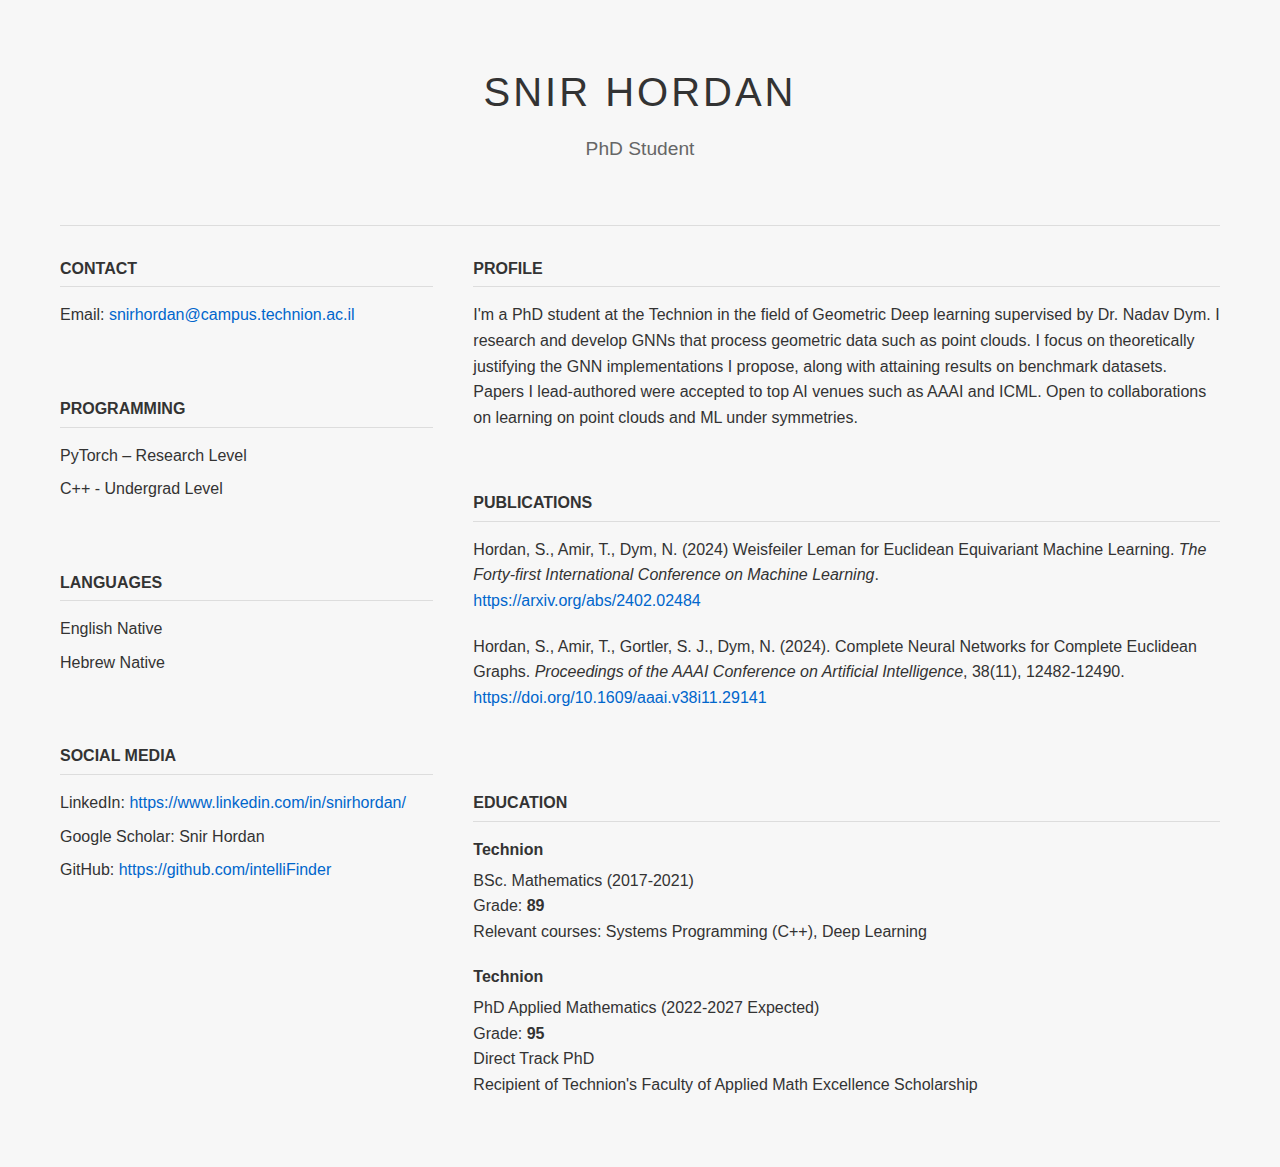
<file: index_old.html>
<!DOCTYPE html>
<html lang="en">
<head>
    <meta charset="UTF-8">
    <meta name="viewport" content="width=device-width, initial-scale=1.0">
    <title>Snir Hordan - PhD Student, Technion</title>
    <style>
        /* Global Styles */
        * {
            margin: 0;
            padding: 0;
            box-sizing: border-box;
            font-family: 'Helvetica Neue', Arial, sans-serif;
        }
        
        body {
            background-color: #f7f7f7;
            color: #333;
            line-height: 1.6;
            max-width: 1200px;
            margin: 0 auto;
            padding: 20px;
        }
        
        a {
            color: #0066cc;
            text-decoration: none;
            transition: color 0.3s;
        }
        
        a:hover {
            color: #004080;
            text-decoration: underline;
        }
        
        /* Header */
        header {
            text-align: center;
            padding: 40px 0;
            border-bottom: 1px solid #ddd;
            margin-bottom: 30px;
        }
        
        h1 {
            font-size: 2.5rem;
            letter-spacing: 3px;
            text-transform: uppercase;
            margin-bottom: 10px;
            font-weight: 400;
        }
        
        h2 {
            font-size: 1.2rem;
            color: #666;
            font-weight: 400;
            margin-bottom: 20px;
        }
        
        /* Main Content */
        .container {
            display: grid;
            grid-template-columns: 1fr 2fr;
            gap: 40px;
        }
        
        .left-column, .right-column {
            display: flex;
            flex-direction: column;
            gap: 30px;
        }
        
        /* Sections */
        section {
            margin-bottom: 30px;
        }
        
        h3 {
            font-size: 1rem;
            text-transform: uppercase;
            margin-bottom: 15px;
            padding-bottom: 5px;
            border-bottom: 1px solid #ddd;
            color: #333;
            font-weight: 600;
        }
        
        /* Contact Details */
        .contact p {
            margin-bottom: 8px;
        }
        
        /* Skills Lists */
        ul {
            list-style-type: none;
        }
        
        ul li {
            margin-bottom: 8px;
        }
        
        /* Publications */
        .publication {
            margin-bottom: 20px;
        }
        
        .publication-title {
            font-style: italic;
        }
        
        /* Education */
        .education-item {
            margin-bottom: 20px;
        }
        
        .education-item h4 {
            font-weight: 600;
            margin-bottom: 5px;
        }
        
        .grade {
            font-weight: bold;
        }
        
        /* Responsive */
        @media screen and (max-width: 768px) {
            .container {
                grid-template-columns: 1fr;
            }
            
            header {
                padding: 20px 0;
            }
            
            h1 {
                font-size: 2rem;
            }
        }
    </style>
</head>
<body>
    <header>
        <h1>Snir Hordan</h1>
        <h2>PhD Student</h2>
    </header>
    
    <div class="container">
        <div class="left-column">
            <section class="contact">
                <h3>Contact</h3>
                <p>Email: <a href="mailto: snirhordan@campus.technion.ac.il">snirhordan@campus.technion.ac.il</a></p>
            </section>
            
            <section class="programming">
                <h3>Programming</h3>
                <ul>
                    <li>PyTorch – Research Level</li>
                    <li>C++ - Undergrad Level</li>
                </ul>
            </section>
            
            <section class="languages">
                <h3>Languages</h3>
                <ul>
                    <li>English Native</li>
                    <li>Hebrew Native</li>
                </ul>
            </section>
            
            <section class="social-media">
                <h3>Social Media</h3>
                <ul>
                    <li>LinkedIn: <a href="https://www.linkedin.com/in/snirhordan/" target="_blank">https://www.linkedin.com/in/snirhordan/</a></li>
                    <li>Google Scholar: Snir Hordan</li>
                    <li>GitHub: <a href="https://github.com/intelliFinder" target="_blank">https://github.com/intelliFinder</a></li>
                </ul>
            </section>
        </div>
        
        <div class="right-column">
            <section class="profile">
                <h3>Profile</h3>
                <p>I'm a PhD student at the Technion in the field of Geometric Deep learning supervised by Dr. Nadav Dym. I research and develop GNNs that process geometric data such as point clouds. I focus on theoretically justifying the GNN implementations I propose, along with attaining results on benchmark datasets. Papers I lead-authored were accepted to top AI venues such as AAAI and ICML. Open to collaborations on learning on point clouds and ML under symmetries. </p>
            </section>
            
            <section class="publications">
                <h3>Publications</h3>
                <div class="publication">
                    <p>Hordan, S., Amir, T., Dym, N. (2024) Weisfeiler Leman for Euclidean Equivariant Machine Learning. <span class="publication-title">The Forty-first International Conference on Machine Learning</span>.</p>
                    <p><a href="https://arxiv.org/abs/2402.02484" target="_blank">https://arxiv.org/abs/2402.02484</a></p>
                </div>
                
                <div class="publication">
                    <p>Hordan, S., Amir, T., Gortler, S. J., Dym, N. (2024). Complete Neural Networks for Complete Euclidean Graphs. <span class="publication-title">Proceedings of the AAAI Conference on Artificial Intelligence</span>, 38(11), 12482-12490.</p>
                    <p><a href="https://doi.org/10.1609/aaai.v38i11.29141" target="_blank">https://doi.org/10.1609/aaai.v38i11.29141</a></p>
                </div>
            </section>
            
            <section class="education">
                <h3>Education</h3>
                
                <div class="education-item">
                    <h4>Technion</h4>
                    <p>BSc. Mathematics (2017-2021)</p>
                    <p>Grade: <span class="grade">89</span></p>
                    <p>Relevant courses: Systems Programming (C++), Deep Learning</p>
                </div>
                
                <div class="education-item">
                    <h4>Technion</h4>
                    <p>PhD Applied Mathematics (2022-2027 Expected)</p>
                    <p>Grade: <span class="grade">95</span></p>
                    <p>Direct Track PhD</p>
                    <p>Recipient of Technion's Faculty of Applied Math Excellence Scholarship</p>
                </div>
            </section>
        </div>
    </div>
</body>
</html>
</file>
